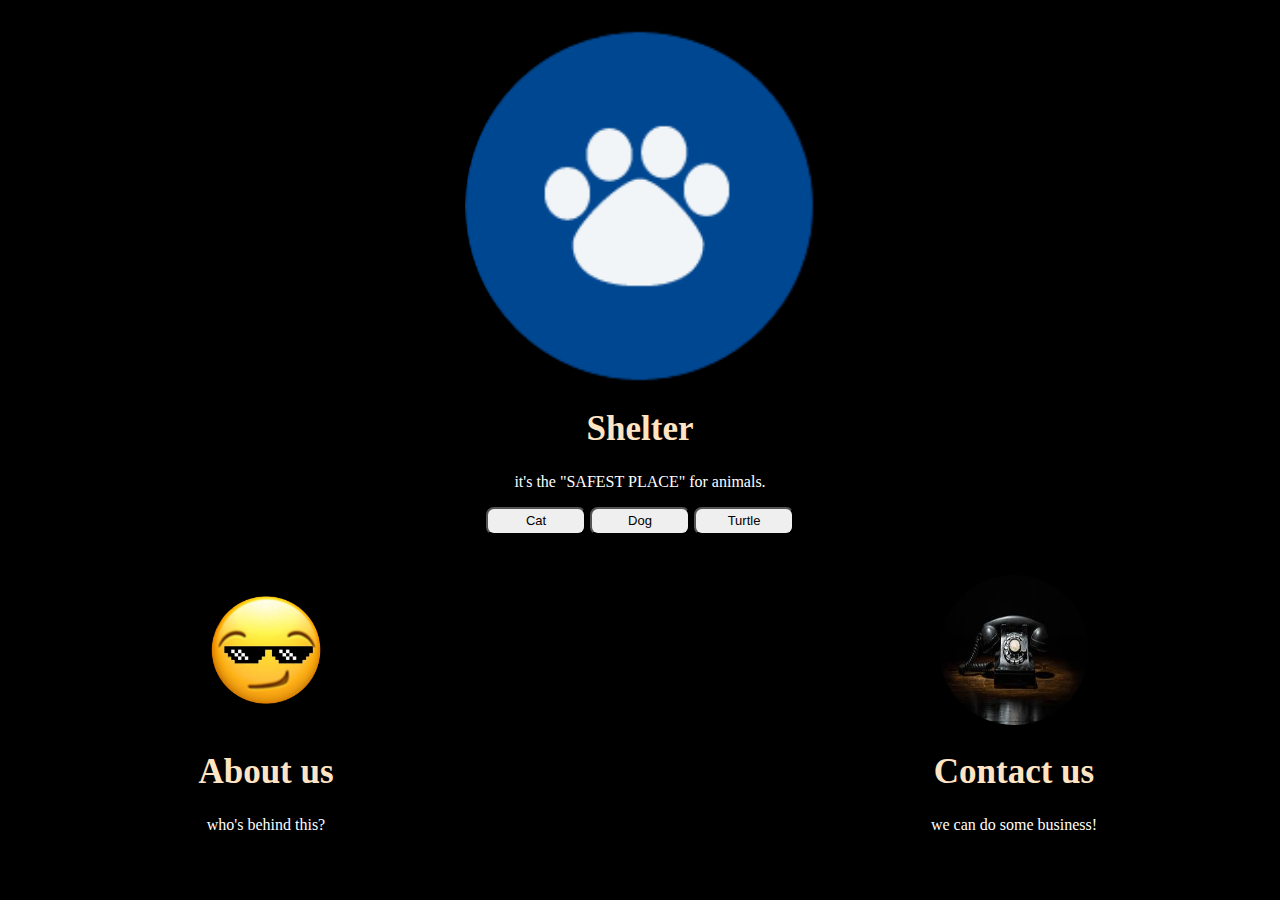
<file: lap4/index.html>
<!DOCTYPE html>
<html lang="en">
  <head>
    <meta charset="UTF-8" />
    <meta name="viewport" content="width=device-width, initial-scale=1.0" />
    <link rel="stylesheet" href="style.css" />
    <title>Style Page</title>
  </head>
  <body>
    <div class="home">
      <div class="caption">
        <div class="image-container">
          <img src="pow.PNG" width="350" />
        </div>
        <h1>Shelter</h1>
        <p>it's the "SAFEST PLACE" for animals.</p>
        <button><a href="index2.html">Cat</a></button>
        <button><a href="index3.html">Dog</a></button>
        <button><a href="index4.html">Turtle</a></button>
      </div>
      <div class="sections">
        <div class="flex-item1">
          <div class="image-container">
            <img src="emoji.png" width="150" height="150" />
          </div>
          <h1>About us</h1>
          <p>who's behind this?</p>
        </div>
        <div class="flex-item2">
          <div class="image-container">
            <img src="telephone.jpeg" width="150" height="150" />
          </div>
          <h1>Contact us</h1>
          <p>we can do some business!</p>
        </div>
      </div>
    </div>
  </body>
</html>
</file>
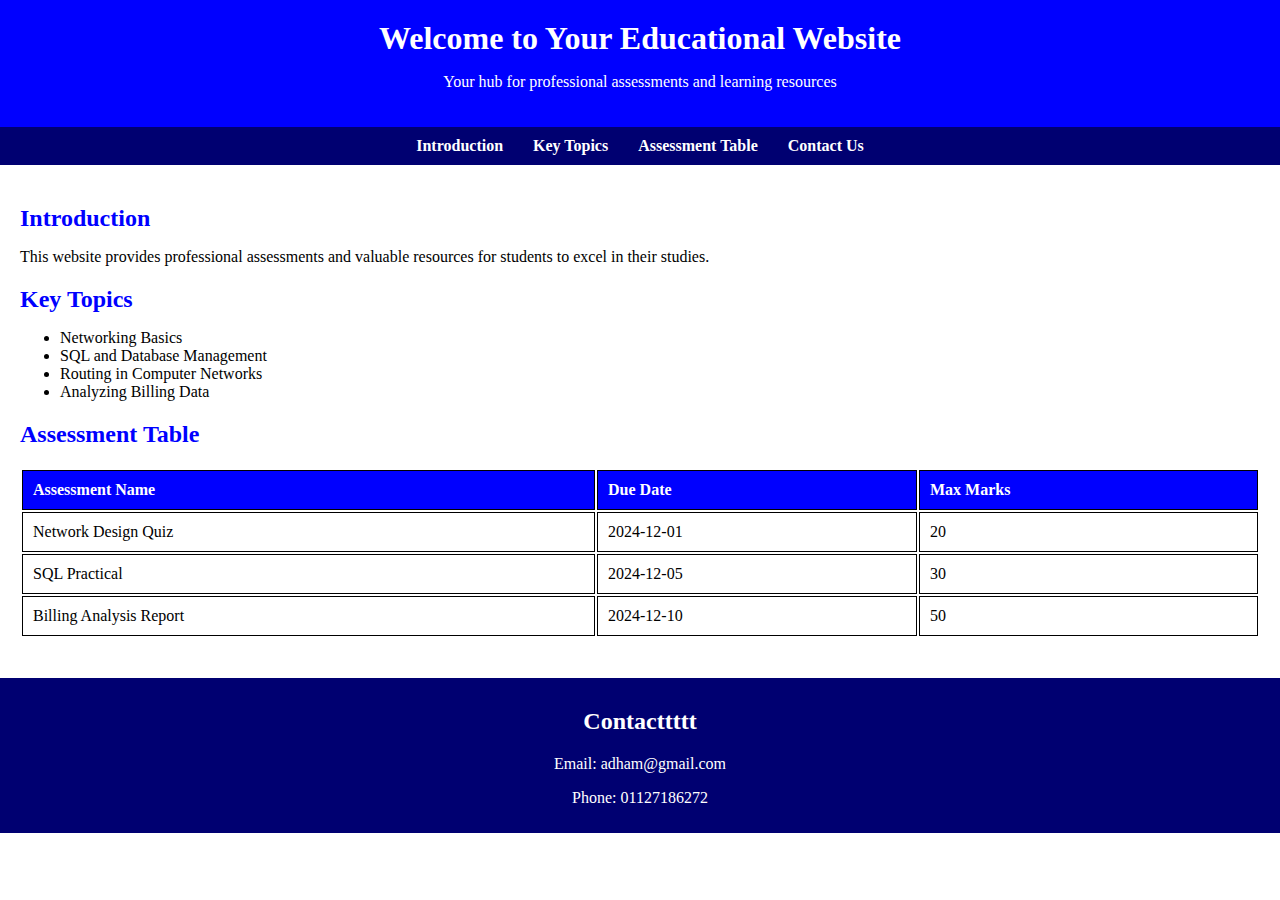
<file: lap5/index.html>
<!DOCTYPE html>
<html lang="en">
  <head>
    <meta charset="UTF-8" />
    <meta name="viewport" content="width=device-width, initial-scale=1.0" />
    <title>website</title>
    <link rel="stylesheet" href="style.css" />
    <link
      rel="stylesheet"
      href="https://cdnjs.cloudflare.com/ajax/libs/font-awesome/6.7.1/css/all.min.css"
      integrity="sha512-5Hs3dF2AEPkpNAR7UiOHba+lRSJNeM2ECkwxUIxC1Q/FLycGTbNapWXB4tP889k5T5Ju8fs4b1P5z/iB4nMfSQ=="
      crossorigin="anonymous"
      referrerpolicy="no-referrer"
    />
  </head>
  <body>
    <header class="header">
      <h1>Welcome to Your Educational Website</h1>
      <p>Your hub for professional assessments and learning resources</p>
    </header>

    <div class="navbar">
      <ul>
        <li>
          <i class="fa-solid fa-arrows-to-eye" style="color: white"></i>
          <a href="#introduction">Introduction</a>
        </li>

        <li>
          <i class="fa-solid fa-key" style="color: white"></i>
          <a href="#lists">Key Topics</a>
        </li>

        <li>
          <i class="fa-solid fa-table" style="color: white"></i>
          <a href="#tables">Assessment Table</a>
        </li>

        <li>
          <i class="fa-solid fa-address-book" style="color: white"></i>
          <a href="#contact">Contact Us</a>
        </li>
      </ul>
    </div>

    <div class="content">
      <section id="introduction">
        <h2>Introduction</h2>
        <p>
          This website provides professional assessments and valuable resources
          for students to excel in their studies.
        </p>
      </section>

      <section id="lists">
        <h2>Key Topics</h2>
        <ul>
          <li>Networking Basics</li>
          <li>SQL and Database Management</li>
          <li>Routing in Computer Networks</li>
          <li>Analyzing Billing Data</li>
        </ul>
      </section>

      <section id="tables">
        <h2>Assessment Table</h2>
        <table>
          <thead>
            <tr>
              <th>Assessment Name</th>
              <th>Due Date</th>
              <th>Max Marks</th>
            </tr>
          </thead>
          <tbody>
            <tr>
              <td>Network Design Quiz</td>
              <td>2024-12-01</td>
              <td>20</td>
            </tr>
            <tr>
              <td>SQL Practical</td>
              <td>2024-12-05</td>
              <td>30</td>
            </tr>
            <tr>
              <td>Billing Analysis Report</td>
              <td>2024-12-10</td>
              <td>50</td>
            </tr>
          </tbody>
        </table>
      </section>
    </div>

    <footer id="contact">
      <h2>Contacttttt</h2>
      <p>Email: adham@gmail.com</p>
      <p>Phone: 01127186272</p>
    </footer>
  </body>
</html>
</file>
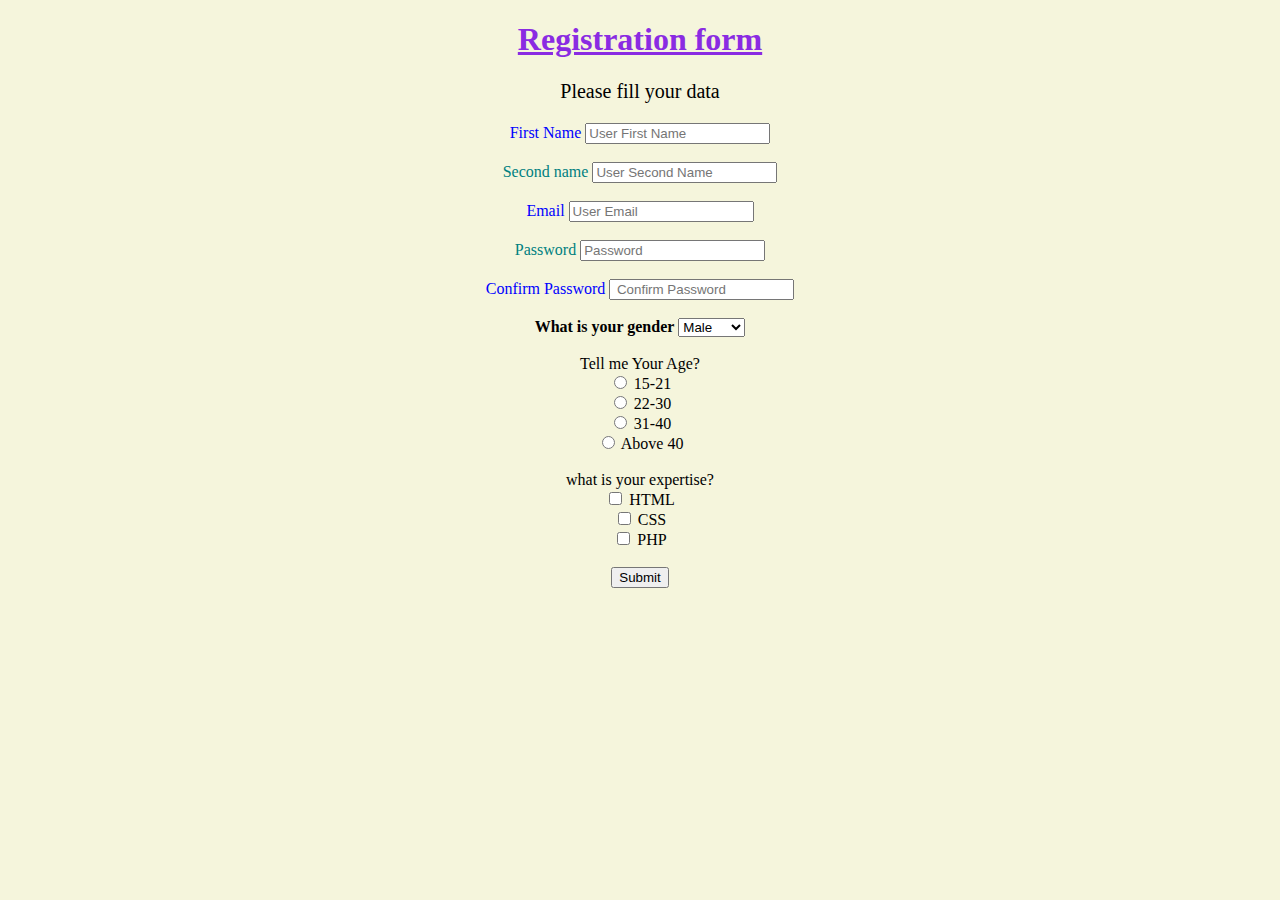
<file: lap2/task.html>
<!DOCTYPE html>
<html lang="en">
  <head>
    <meta charset="UTF-8" />
    <meta name="viewport" content="width=device-width, initial-scale=1.0" />
    <title>Task</title>
    <style>
      body {
        background-color: beige;
      }
      form {
        text-align: center;
        background-color: beige;
      }
      .cpass,
      .email,
      .fname {
        color: blue;
      }
      .pass,
      .sname {
        color: teal;
      }
      ins,
      h1 {
        text-align: center;
        color: blueviolet;
      }
      p {
        text-align: center;
        font-size: 20px;
      }
    </style>
  </head>
  <body>
    <ins><h1>Registration form</h1></ins>
    <p>Please fill your data</p>
    <form id="form">
      <label class="fname">First Name</label>
      <input
        type="text"
        id="userfname"
        name="fname"
        placeholder="User First Name "
      />
      <br />
      <br />
      <label class="sname">Second name</label>
      <input
        type="text"
        id="usersname"
        name="sname"
        placeholder="User Second Name "
      />
      <br />
      <br />
      <label class="email">Email</label>
      <input
        type="email"
        id="useremail"
        name="email"
        placeholder="User Email "
      />
      <br />
      <br />
      <label class="pass">Password</label>
      <input
        type="password"
        id="password"
        name="pass"
        placeholder="Password "
      />
      <br />
      <br />
      <label class="cpass">Confirm Password</label>
      <input
        type="password"
        id="Cpassword"
        name="Cpass"
        placeholder=" Confirm Password "
      />
      <br />
      <br />

      <b><label>What is your gender</label></b>
      <select id="gender" name="gender">
        <option>Male</option>
        <option>Female</option>
      </select>
      <br />
      <br />
      <label> Tell me Your Age?</label>
      <br />
      <input type="radio" name="age" />
      <label>15-21</label>
      <br />
      <input type="radio" name="age" />
      <label>22-30</label>
      <br />
      <input type="radio" name="age" />
      <label>31-40</label>
      <br />
      <input type="radio" name="age" />
      <label>Above 40</label>
      <br />
      <br />
      <label>what is your expertise?</label>
      <br />

      <input type="checkbox" name="e1" />
      <label>HTML</label>
      <br />
      <input type="checkbox" name="e2" />
      <label>CSS</label>
      <br />
      <input type="checkbox" name="e3" />
      <label>PHP</label>
      <br />

      <br />

      <input type="submit" value="Submit" />
    </form>
  </body>
</html>
</file>
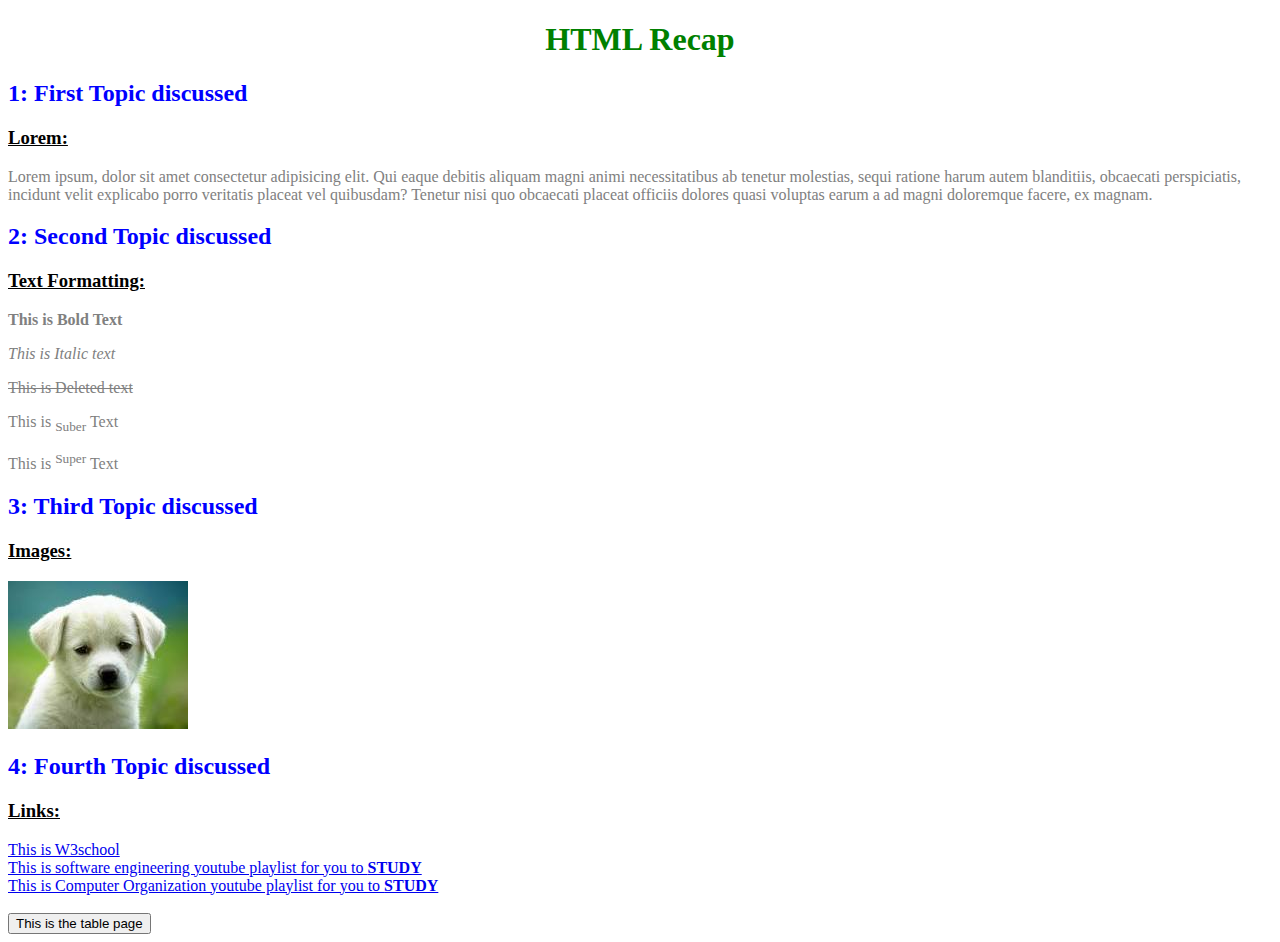
<file: lap3/lap.html>
<!DOCTYPE html>
<html lang="en">
  <head>
    <meta charset="UTF-8" />
    <meta name="viewport" content="width=device-width, initial-scale=1.0" />
    <title>Lap 1</title>
    <style>
      body {
        background-color: white;
        color: gray;
      }
      h1 {
        text-align: center;
        color: gray;
      }
      h2 {
        color: blue;
      }
      h3 {
        color: black;
      }
    </style>
  </head>
  <body>
    <h1 style="text-align: center; color: green">HTML Recap</h1>
    <h2>1: First Topic discussed</h2>
    <h3><u>Lorem: </u></h3>
    <p>
      Lorem ipsum, dolor sit amet consectetur adipisicing elit. Qui eaque
      debitis aliquam magni animi necessitatibus ab tenetur molestias, sequi
      ratione harum autem blanditiis, obcaecati perspiciatis, incidunt velit
      explicabo porro veritatis placeat vel quibusdam? Tenetur nisi quo
      obcaecati placeat officiis dolores quasi voluptas earum a ad magni
      doloremque facere, ex magnam.
    </p>
    <h2>2: Second Topic discussed</h2>
    <h3><u>Text Formatting: </u></h3>
    <p><b>This is Bold Text</b></p>
    <p><i>This is Italic text</i></p>
    <p><del>This is Deleted text</del></p>
    <p>This is <sub>Suber</sub> Text</p>
    <p>This is <sup>Super</sup> Text</p>
    <h2>3: Third Topic discussed</h2>
    <h3><u>Images: </u></h3>
    <img
      src="[data-uri]"
      alt="this is a Dog"
    />
    <h2>4: Fourth Topic discussed</h2>
    <h3><u>Links: </u></h3>
    <a href="https://www.w3schools.com/html/html_basic.asp" target="_blank"
      >This is W3school</a
    ><br />
    <a
      href="https://www.youtube.com/playlist?list=PLsnvpvHuTUbC-yJkvcf-Stp_kLwfesnn-"
      target="_blank"
      >This is software engineering youtube playlist for you to
      <b> STUDY </b></a
    ><br />
    <a
      href="https://www.youtube.com/playlist?list=PLQikMCtL7cRhs2jWzX8gEY2TTpqXhTjoD"
      target="_blank"
      >This is Computer Organization youtube playlist for you to
      <b> STUDY </b></a
    ><br /><br />
    <a href="lap2.html" target="_blank"
      ><button>This is the table page</button></a
    >
  </body>
</html>
</file>
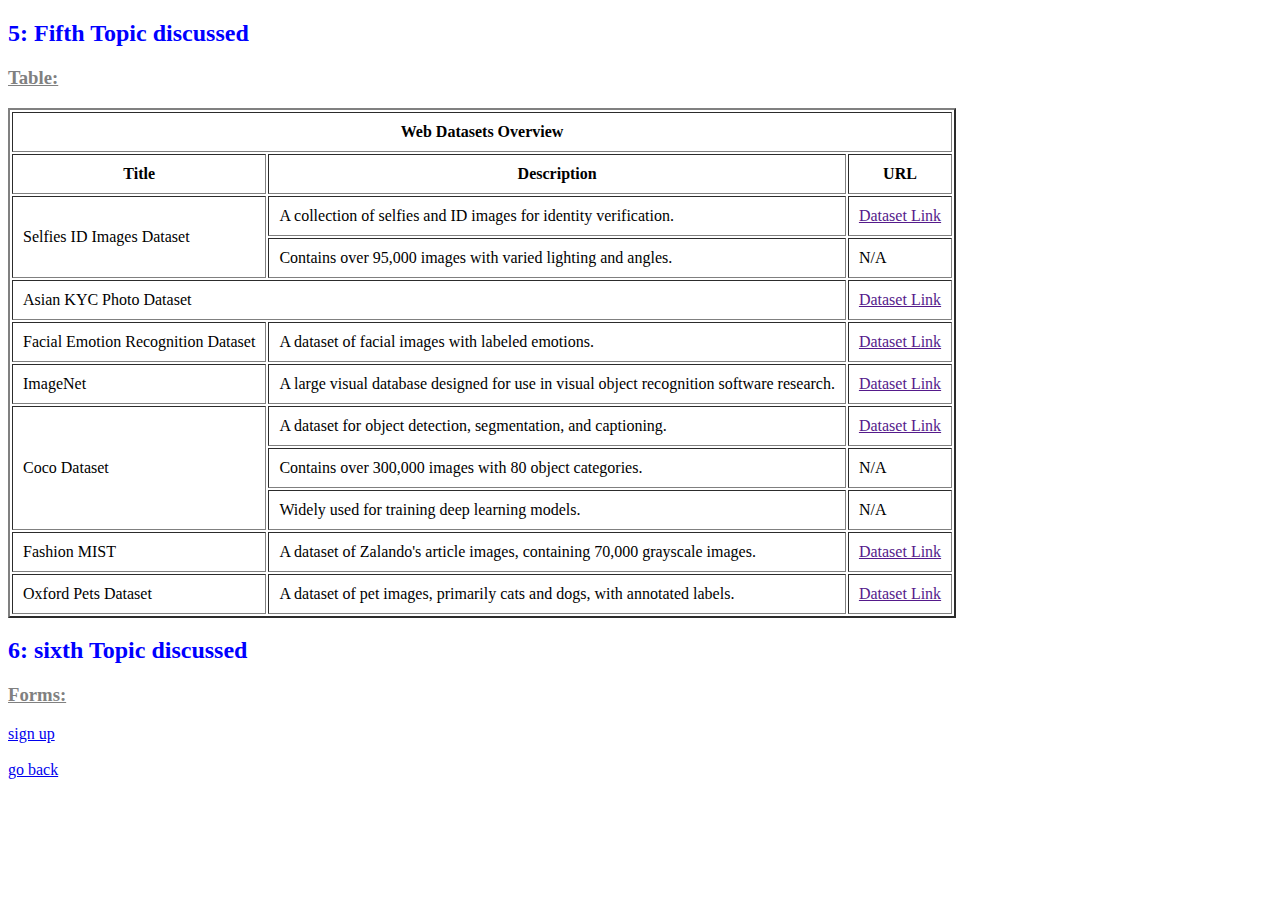
<file: lap3/lap2.html>
<!DOCTYPE html>
<html lang="en">
  <head>
    <meta charset="UTF-8" />
    <meta name="viewport" content="width=device-width, initial-scale=1.0" />
    <title>Lap 2</title>
    <style>
      body {
        background-color: white;
        color: black;
      }
      h1 {
        text-align: center;
        color: green;
      }
      h2 {
        color: blue;
      }
      h3 {
        color: gray;
      }
    </style>
  </head>
  <body>
    <h2>5: Fifth Topic discussed</h2>
    <h3><u>Table: </u></h3>
    <table border="2" cellpadding="10">
      <tbody>
        <tr>
          <th colspan="3">Web Datasets Overview</th>
        </tr>
        <tr>
          <th>Title</th>
          <th>Description</th>
          <th>URL</th>
        </tr>
        <tr>
          <td rowspan="2">Selfies ID Images Dataset</td>
          <td>
            A collection of selfies and ID images for identity verification.
          </td>
          <td>
            <a href="">Dataset Link</a>
          </td>
        </tr>
        <tr>
          <td>Contains over 95,000 images with varied lighting and angles.</td>
          <td>N/A</td>
        </tr>
        <tr>
          <td colspan="2">Asian KYC Photo Dataset</td>
          <td>
            <a href="">Dataset Link</a>
          </td>
        </tr>
        <tr>
          <td>Facial Emotion Recognition Dataset</td>
          <td>A dataset of facial images with labeled emotions.</td>
          <td>
            <a href="">Dataset Link</a>
          </td>
        </tr>
        <tr>
          <td>ImageNet</td>
          <td>
            A large visual database designed for use in visual object
            recognition software research.
          </td>
          <td><a href="">Dataset Link</a></td>
        </tr>
        <tr>
          <td rowspan="3">Coco Dataset</td>
          <td>A dataset for object detection, segmentation, and captioning.</td>
          <td><a href="">Dataset Link</a></td>
        </tr>
        <tr>
          <td>Contains over 300,000 images with 80 object categories.</td>
          <td>N/A</td>
        </tr>
        <tr>
          <td>Widely used for training deep learning models.</td>
          <td>N/A</td>
        </tr>
        <tr>
          <td>Fashion MIST</td>
          <td>
            A dataset of Zalando's article images, containing 70,000 grayscale
            images.
          </td>
          <td>
            <a href="">Dataset Link</a>
          </td>
        </tr>
        <tr>
          <td>Oxford Pets Dataset</td>
          <td>
            A dataset of pet images, primarily cats and dogs, with annotated
            labels.
          </td>
          <td>
            <a href="">Dataset Link</a>
          </td>
        </tr>
      </tbody>
    </table>

    <h2>6: sixth Topic discussed</h2>
    <h3><u>Forms: </u></h3>
    <a href="lap3.html" target="_blank">sign up</a>
    <br /><br />
    <a href="lap.html" target="_blank">go back</a>
  </body>
</html>
</file>
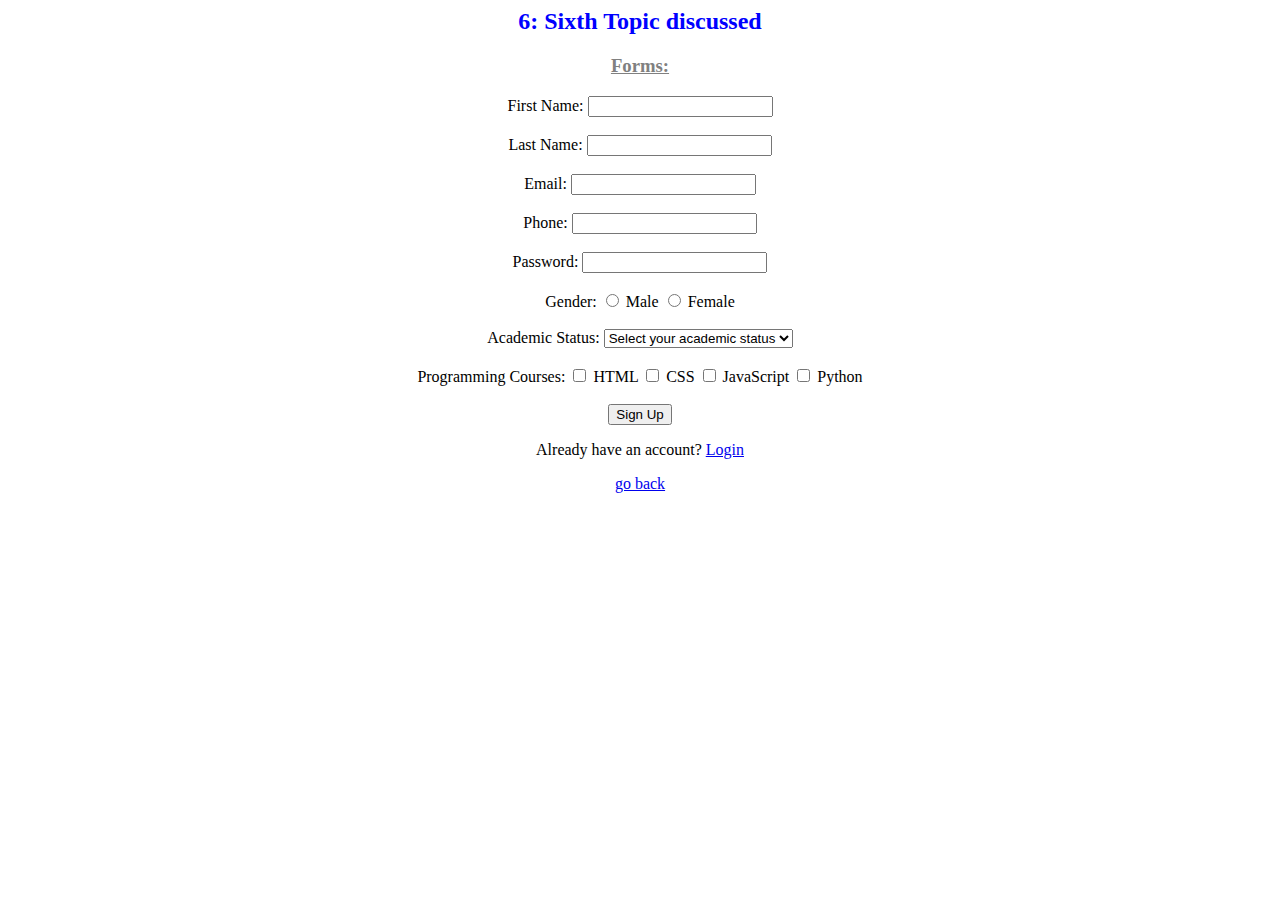
<file: lap3/lap3.html>
<html lang="en">
  <head>
    <meta charset="UTF-8" />
    <meta name="viewport" content="width=device-width, initial-scale=1.0" />
    <title>Lap 3</title>
    <style>
      body {
        background-color: white;
        color: black;
        text-align: center;
      }
      h1 {
        text-align: center;
        color: green;
      }
      h2 {
        color: blue;
      }
      h3 {
        color: grey;
      }
    </style>
  </head>
  <body>
    <h2>6: Sixth Topic discussed</h2>
    <h3><u>Forms: </u></h3>

    <form id="signupForm">
      <label for="firstname">First Name:</label>
      <input type="text" id="firstname" name="firstname" required="" />
      <br /><br />

      <label for="lastname">Last Name:</label>
      <input
        type="text"
        id="lastname"
        name="lastname"
        required=""
      /><br /><br />

      <label for="email">Email:</label>
      <input type="email" id="email" name="email" required="" /><br /><br />

      <label for="phone">Phone:</label>
      <input type="text" id="phone" name="phone" required="" /><br /><br />

      <label for="password">Password:</label>
      <input
        type="password"
        id="password"
        name="password"
        required=""
      /><br /><br />

      <label>Gender:</label>
      <label
        ><input type="radio" name="gender" value="male" required="" />
        Male</label
      >
      <label><input type="radio" name="gender" value="female" /> Female</label
      ><br /><br />

      <label for="academicStatus">Academic Status:</label>
      <select id="academicStatus" name="academicStatus" required="">
        <option value="">Select your academic status</option>
        <option value="undergraduate">Undergraduate</option>
        <option value="graduate">Graduate</option>
        <option value="phd">PhD</option>
      </select>
      <br /><br />

      <label>Programming Courses:</label>
      <label><input type="checkbox" name="course" value="html" /> HTML</label>
      <label><input type="checkbox" name="course" value="css" /> CSS</label>
      <label
        ><input type="checkbox" name="course" value="javascript" />
        JavaScript</label
      >
      <label
        ><input type="checkbox" name="course" value="python" /> Python</label
      ><br /><br />

      <button type="submit">Sign Up</button>
    </form>

    <p>Already have an account? <a href="lap4.html" target="">Login</a></p>

    <a href="lap2.html" target="_blank">go back</a>
  </body>
</html>
</file>
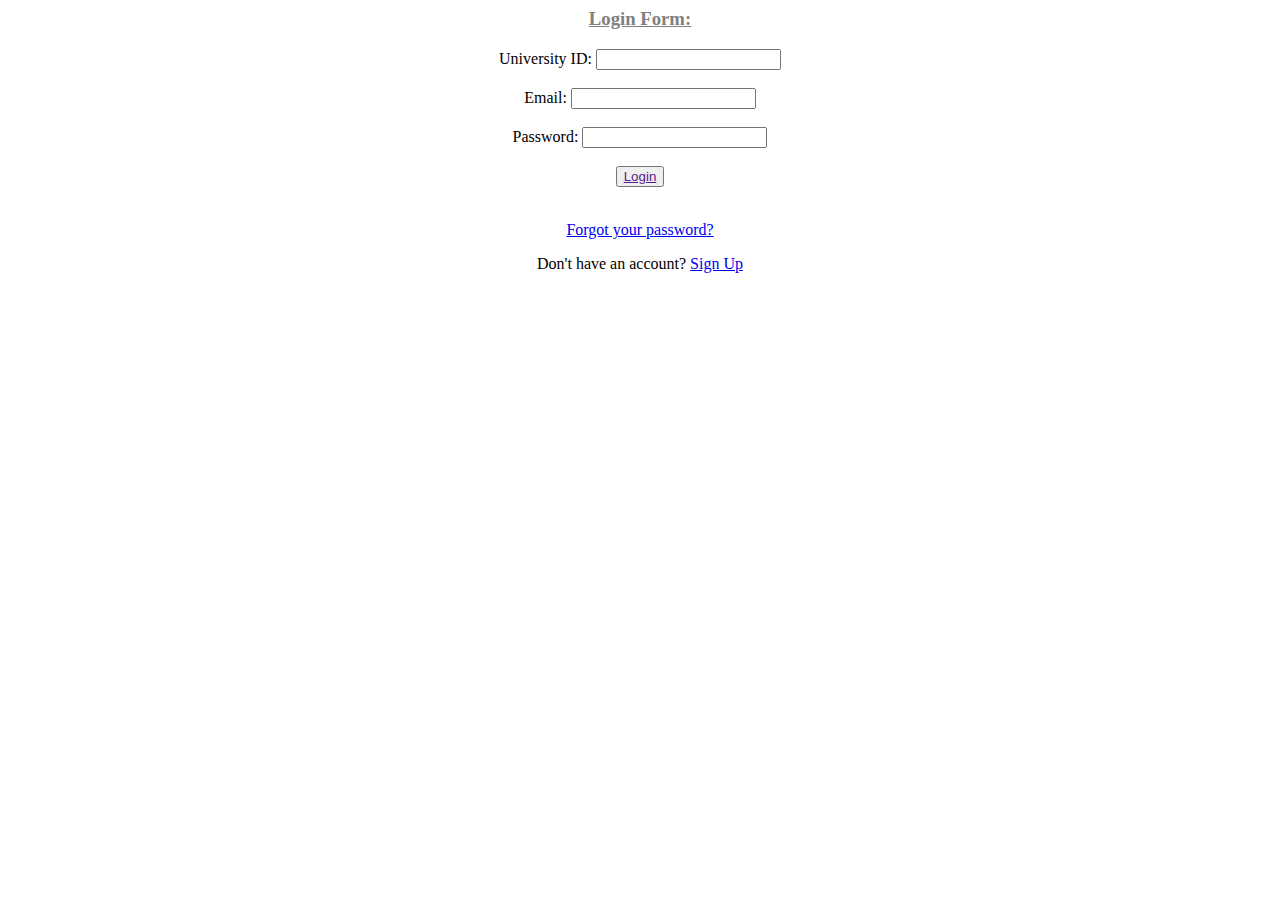
<file: lap3/lap4.html>
<html lang="en">
  <head>
    <meta charset="UTF-8" />
    <meta name="viewport" content="width=device-width, initial-scale=1.0" />
    <title>Lap 4</title>
    <style>
      body {
        background-color: white;
        color: black;
      }
      h1 {
        text-align: center;
        color: green;
      }
      h2 {
        color: blue;
      }
      h3 {
        color: gray;
      }
    </style>
  </head>
  <body style="text-align: center">
    <h3><u>Login Form: </u></h3>

    <form id="loginForm">
      <label for="uniId">University ID:</label>
      <input type="text" id="uniId" name="uniId" required="" /><br /><br />

      <label for="email">Email:</label>
      <input type="email" id="email" name="email" required="" /><br /><br />

      <label for="password">Password:</label>
      <input
        type="password"
        id="password"
        name="password"
        required=""
      /><br /><br />

      <button type="submit"><a href="">Login</a></button><br /><br />
    </form>

    <p><a href="lap3.html">Forgot your password?</a></p>
    <p>Don't have an account? <a href="lap3.html">Sign Up</a></p>
  </body>
</html>
</file>
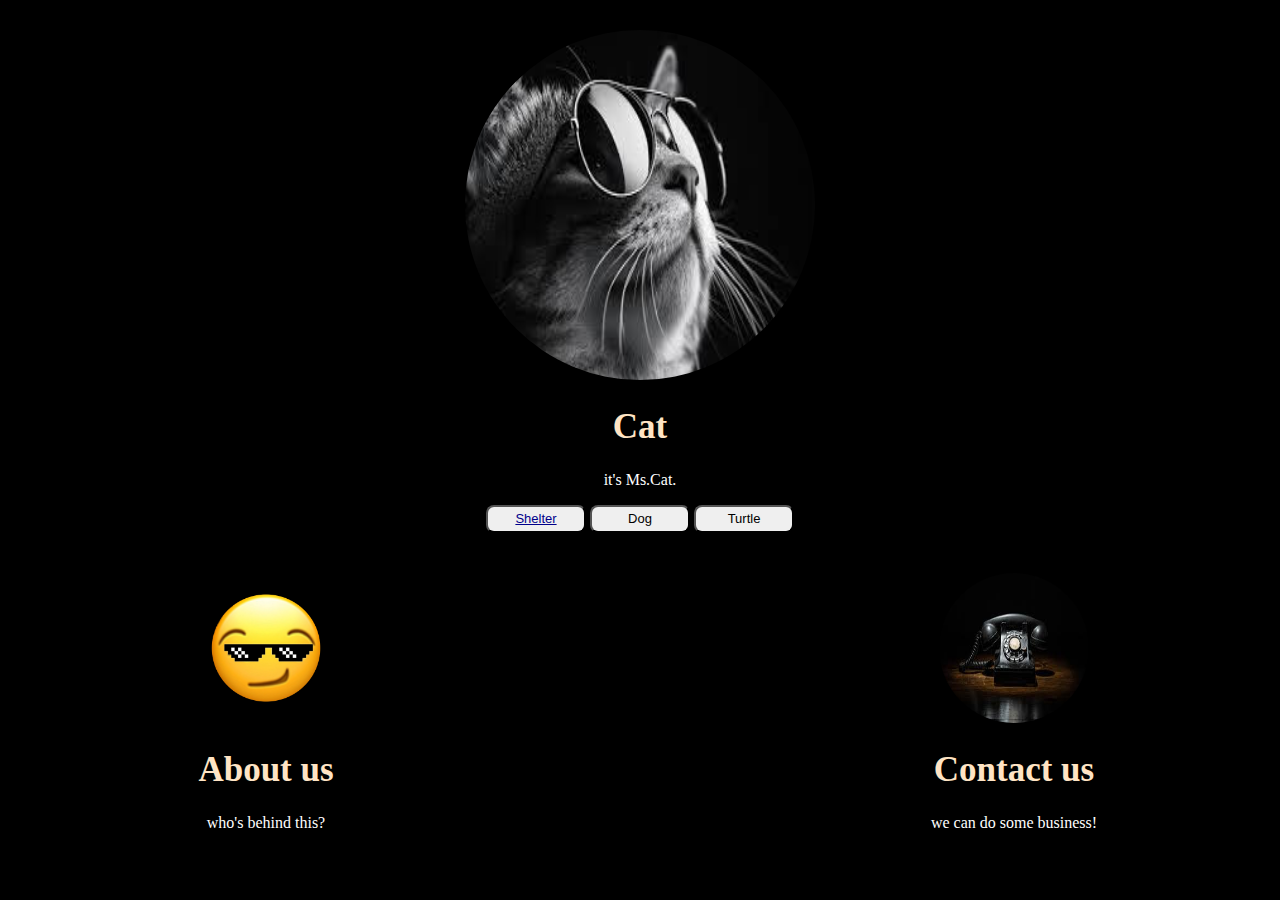
<file: lap4/index2.html>
<!DOCTYPE html>
<html lang="en">
  <head>
    <meta charset="UTF-8" />
    <meta name="viewport" content="width=device-width, initial-scale=1.0" />
    <link rel="stylesheet" href="style.css" />
    <title>Style Page</title>
  </head>
  <body>
    <div class="home">
      <div class="caption">
        <div class="image-container">
          <img src="cat.jpeg" width="350" height="350" />
        </div>
        <h1>Cat</h1>
        <p>it's Ms.Cat.</p>
        <button class="Shelter">
          <a class="Shelter" href="index.html">Shelter</a>
        </button>
        <button><a href="index3.html">Dog</a></button>
        <button><a href="index4.html">Turtle</a></button>
      </div>
      <div class="sections">
        <div class="flex-item1">
          <div class="image-container">
            <img src="emoji.png" width="150" height="150" />
          </div>
          <h1>About us</h1>
          <p>who's behind this?</p>
        </div>
        <div class="flex-item2">
          <div class="image-container">
            <img src="telephone.jpeg" width="150" height="150" />
          </div>
          <h1>Contact us</h1>
          <p>we can do some business!</p>
        </div>
      </div>
    </div>
  </body>
</html>
</file>
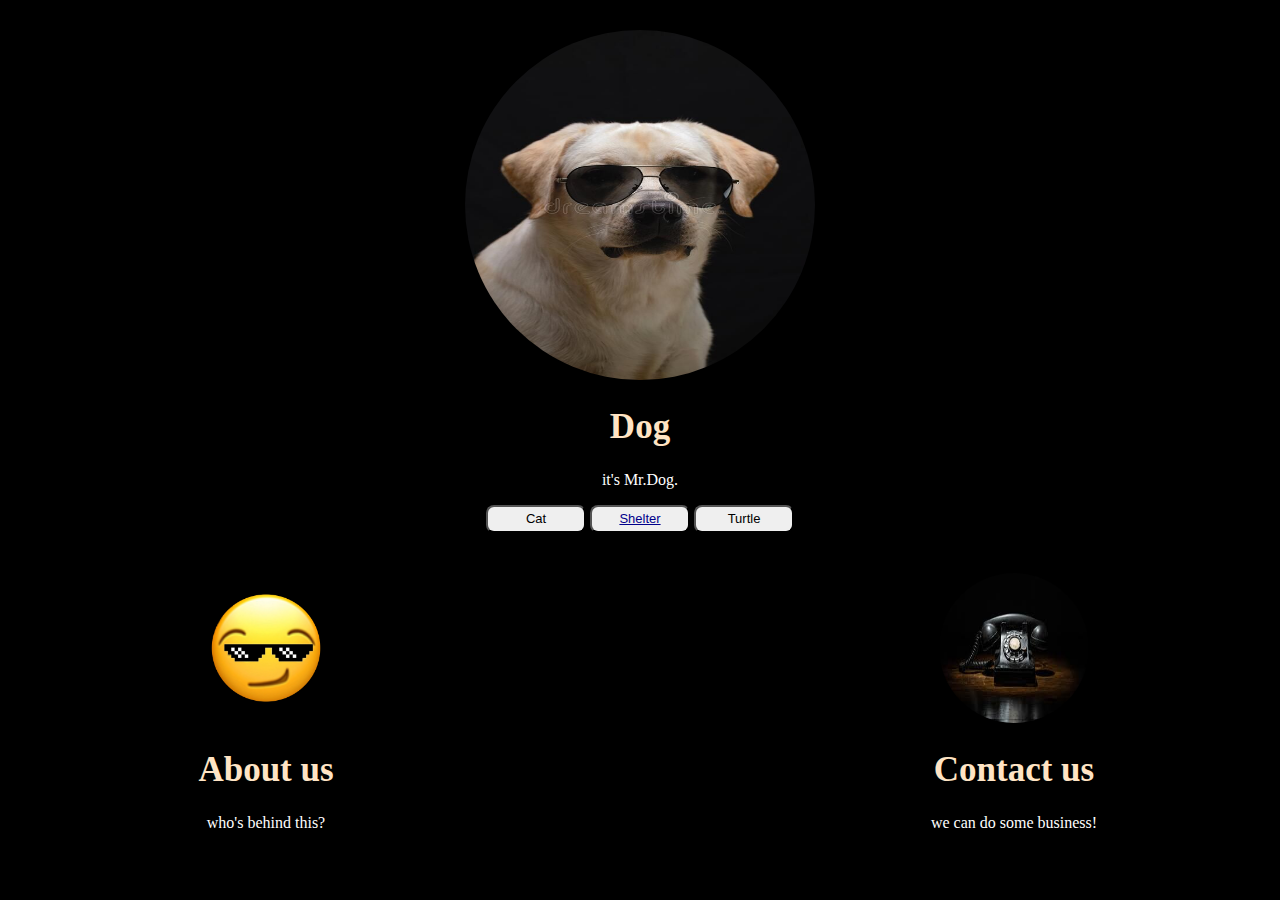
<file: lap4/index3.html>
<!DOCTYPE html>
<html lang="en">
  <head>
    <meta charset="UTF-8" />
    <meta name="viewport" content="width=device-width, initial-scale=1.0" />
    <link rel="stylesheet" href="style.css" />
    <title>Style Page</title>
  </head>
  <body>
    <div class="home">
      <div class="caption">
        <div class="image-container">
          <img src="dog.jpg" width="350" height="350" />
        </div>
        <h1>Dog</h1>
        <p>it's Mr.Dog.</p>
        <button><a href="index2.html">Cat</a></button>
        <button class="Shelter">
          <a class="Shelter" href="index.html">Shelter</a>
        </button>
        <button><a href="index4.html">Turtle</a></button>
      </div>
      <div class="sections">
        <div class="flex-item1">
          <div class="image-container">
            <img src="emoji.png" width="150" height="150" />
          </div>
          <h1>About us</h1>
          <p>who's behind this?</p>
        </div>
        <div class="flex-item2">
          <div class="image-container">
            <img src="telephone.jpeg" width="150" height="150" />
          </div>
          <h1>Contact us</h1>
          <p>we can do some business!</p>
        </div>
      </div>
    </div>
  </body>
</html>
</file>
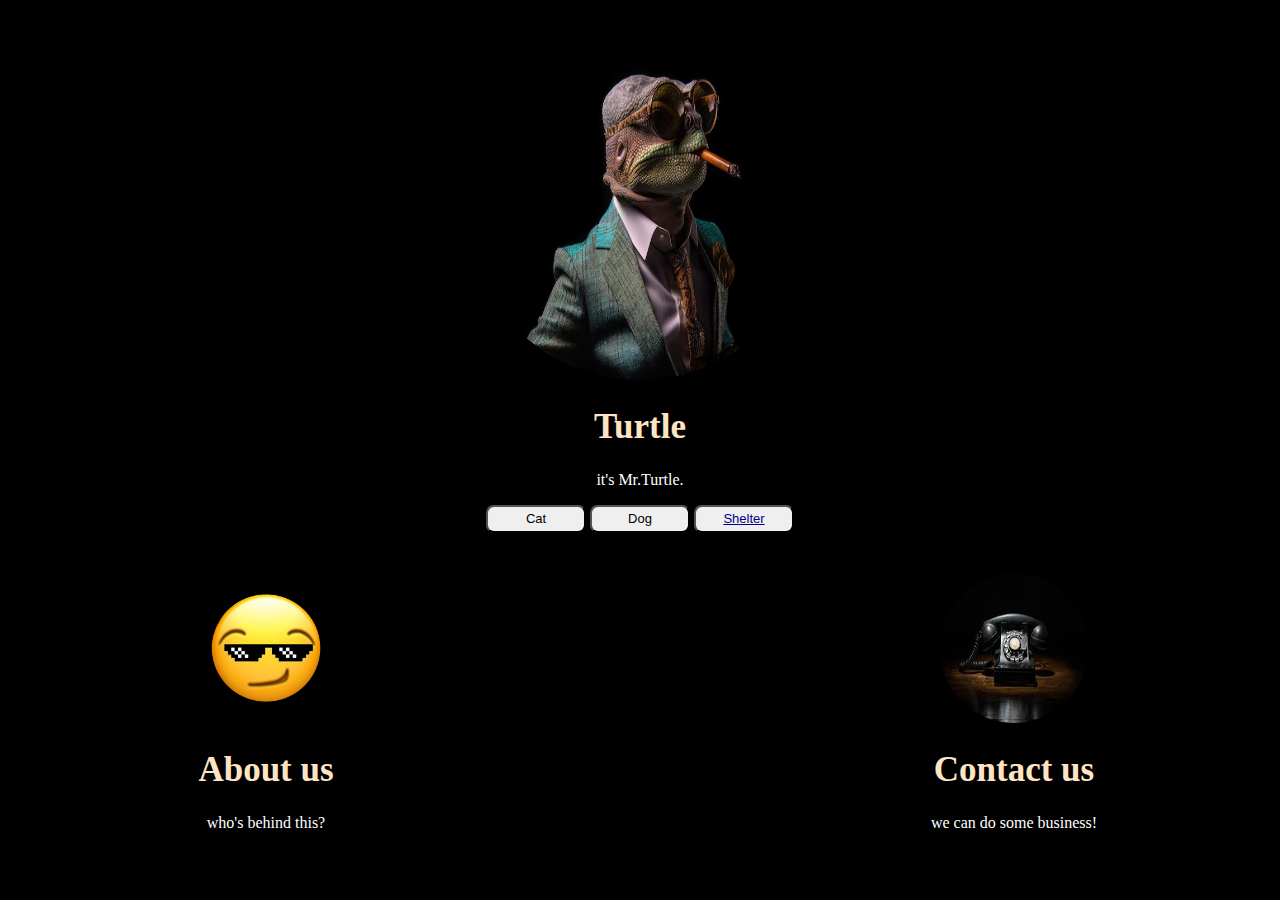
<file: lap4/index4.html>
<!DOCTYPE html>
<html lang="en">
  <head>
    <meta charset="UTF-8" />
    <meta name="viewport" content="width=device-width, initial-scale=1.0" />
    <link rel="stylesheet" href="style.css" />
    <title>Style Page</title>
  </head>
  <body>
    <div class="home">
      <div class="caption">
        <div class="image-container">
          <img src="turtle.jpg" width="350" height="350" />
        </div>
        <h1>Turtle</h1>
        <p>it's Mr.Turtle.</p>
        <button><a href="index2.html">Cat</a></button>
        <button><a href="index3.html">Dog</a></button>
        <button class="Shelter">
          <a class="Shelter" href="index.html">Shelter</a>
        </button>
      </div>
      <div class="sections">
        <div class="flex-item1">
          <div class="image-container">
            <img src="emoji.png" width="150" height="150" />
          </div>
          <h1>About us</h1>
          <p>who's behind this?</p>
        </div>
        <div class="flex-item2">
          <div class="image-container">
            <img src="telephone.jpeg" width="150" height="150" />
          </div>
          <h1>Contact us</h1>
          <p>we can do some business!</p>
        </div>
      </div>
    </div>
  </body>
</html>
</file>
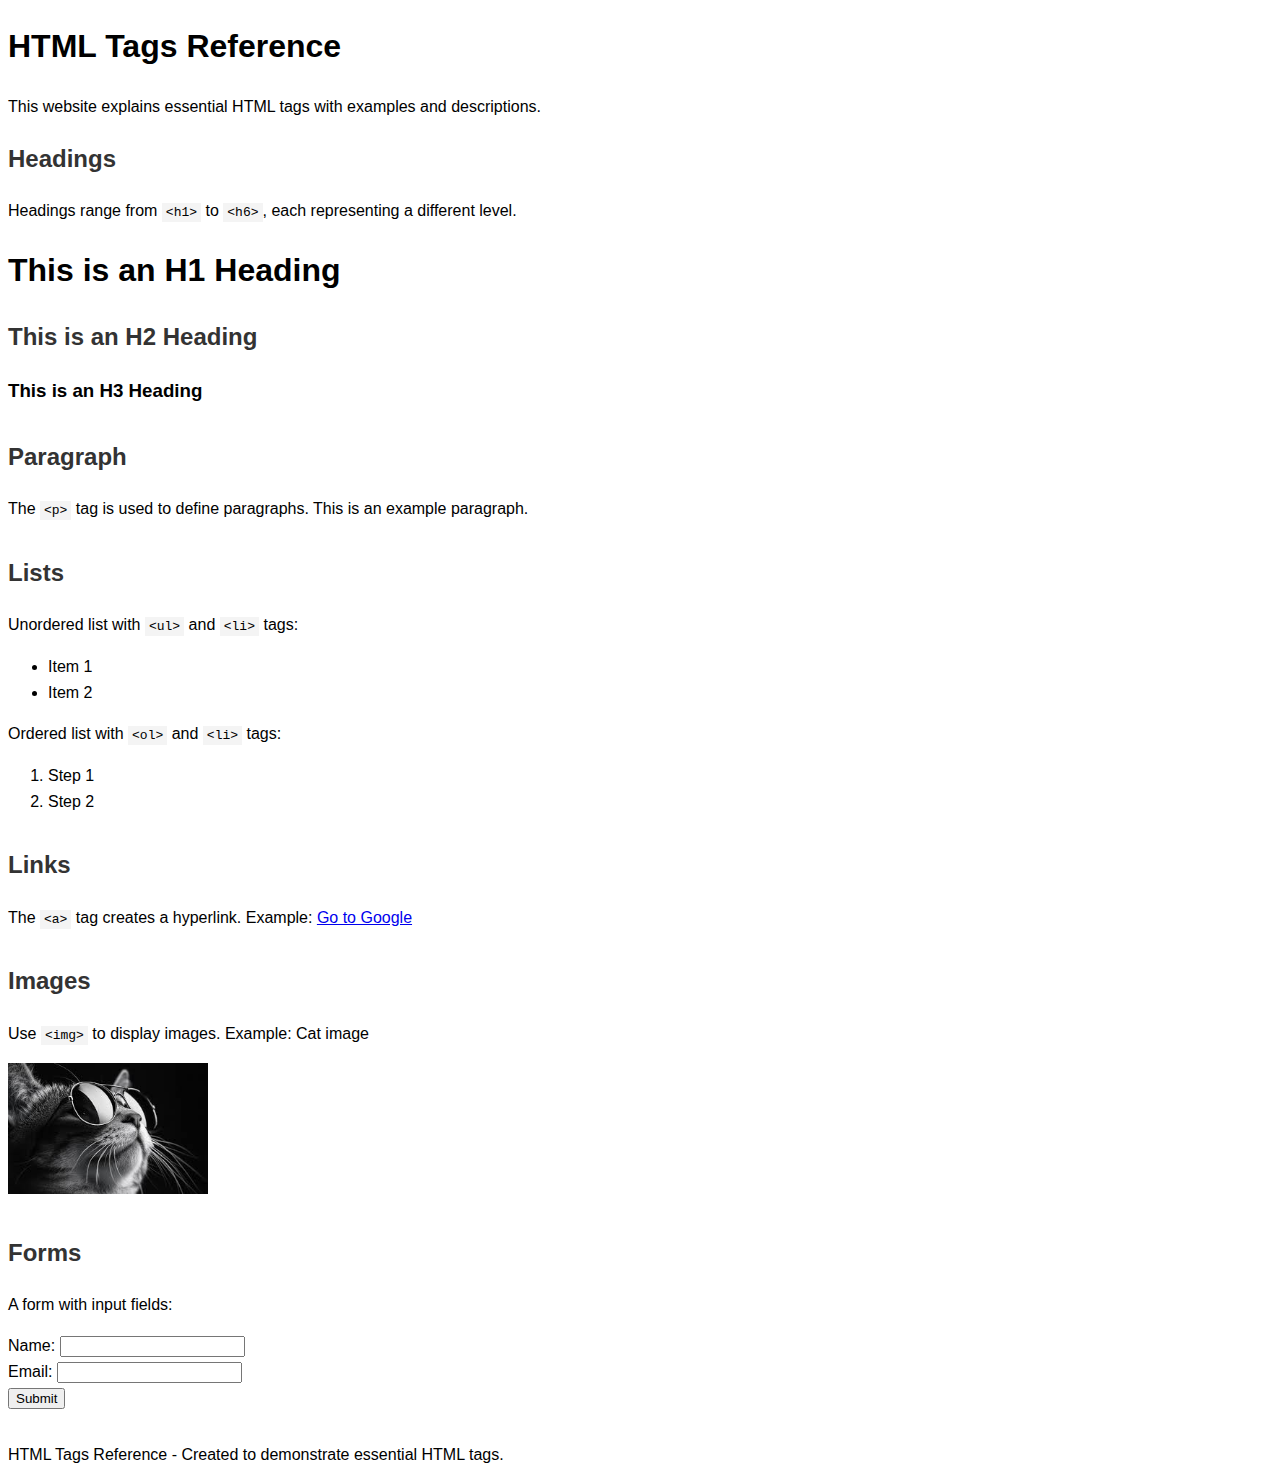
<file: Studying/1.html>
<!DOCTYPE html>
<html lang="en">
  <head>
    <meta charset="UTF-8" />
    <meta name="viewport" content="width=device-width, initial-scale=1.0" />
    <title>HTML Tags Explained</title>
    <style>
      body {
        font-family: Arial, sans-serif;
        line-height: 1.6;
      }
      .tag-section {
        margin-bottom: 2em;
      }
      h2 {
        color: #333;
      }
      code {
        background: #f4f4f4;
        padding: 2px 4px;
      }
    </style>
  </head>
  <body>
    <header>
      <h1>HTML Tags Reference</h1>
      <p>
        This website explains essential HTML tags with examples and
        descriptions.
      </p>
    </header>

    <main>
      <!-- Section for Headings -->
      <section class="tag-section" id="headings">
        <h2>Headings</h2>
        <!-- h1-h6 tags are used to define headings, with h1 being the highest level -->
        <p>
          Headings range from <code>&lt;h1&gt;</code> to
          <code>&lt;h6&gt;</code>, each representing a different level.
        </p>
        <h1>This is an H1 Heading</h1>
        <h2>This is an H2 Heading</h2>
        <h3>This is an H3 Heading</h3>
        <!-- more heading examples here -->
      </section>

      <!-- Section for Paragraphs -->
      <section class="tag-section" id="paragraphs">
        <h2>Paragraph</h2>
        <!-- Paragraphs are defined with the <p> tag -->
        <p>
          The <code>&lt;p&gt;</code> tag is used to define paragraphs. This is
          an example paragraph.
        </p>
      </section>

      <!-- Section for Lists -->
      <section class="tag-section" id="lists">
        <h2>Lists</h2>
        <!-- Unordered List Example -->
        <p>
          Unordered list with <code>&lt;ul&gt;</code> and
          <code>&lt;li&gt;</code> tags:
        </p>
        <ul>
          <li>Item 1</li>
          <li>Item 2</li>
        </ul>
        <!-- Ordered List Example -->
        <p>
          Ordered list with <code>&lt;ol&gt;</code> and
          <code>&lt;li&gt;</code> tags:
        </p>
        <ol>
          <li>Step 1</li>
          <li>Step 2</li>
        </ol>
      </section>

      <!-- Section for Links -->
      <section class="tag-section" id="links">
        <h2>Links</h2>
        <!-- Anchor tags <a> are used for hyperlinks -->
        <p>
          The <code>&lt;a&gt;</code> tag creates a hyperlink. Example:
          <a href="https://www.Google.com">Go to Google</a>
        </p>
      </section>

      <!-- Section for Images -->
      <section class="tag-section" id="images">
        <h2>Images</h2>
        <!-- Images are defined with the <img> tag -->
        <p>
          Use <code>&lt;img&gt;</code> to display images. Example: Cat image
        </p>
        <img src="download.jpeg" alt="Cat image" width="200" />
      </section>

      <!-- Section for Forms -->
      <section class="tag-section" id="forms">
        <h2>Forms</h2>
        <!-- Forms are used to collect user input -->
        <p>A form with input fields:</p>
        <form>
          <label for="name">Name:</label>
          <input type="text" id="name" name="name" />
          <br />
          <label for="email">Email:</label>
          <input type="email" id="email" name="email" />
          <br />
          <input type="submit" value="Submit" />
        </form>
      </section>
    </main>

    <footer>
      <p>HTML Tags Reference - Created to demonstrate essential HTML tags.</p>
    </footer>
  </body>
</html>
</file>
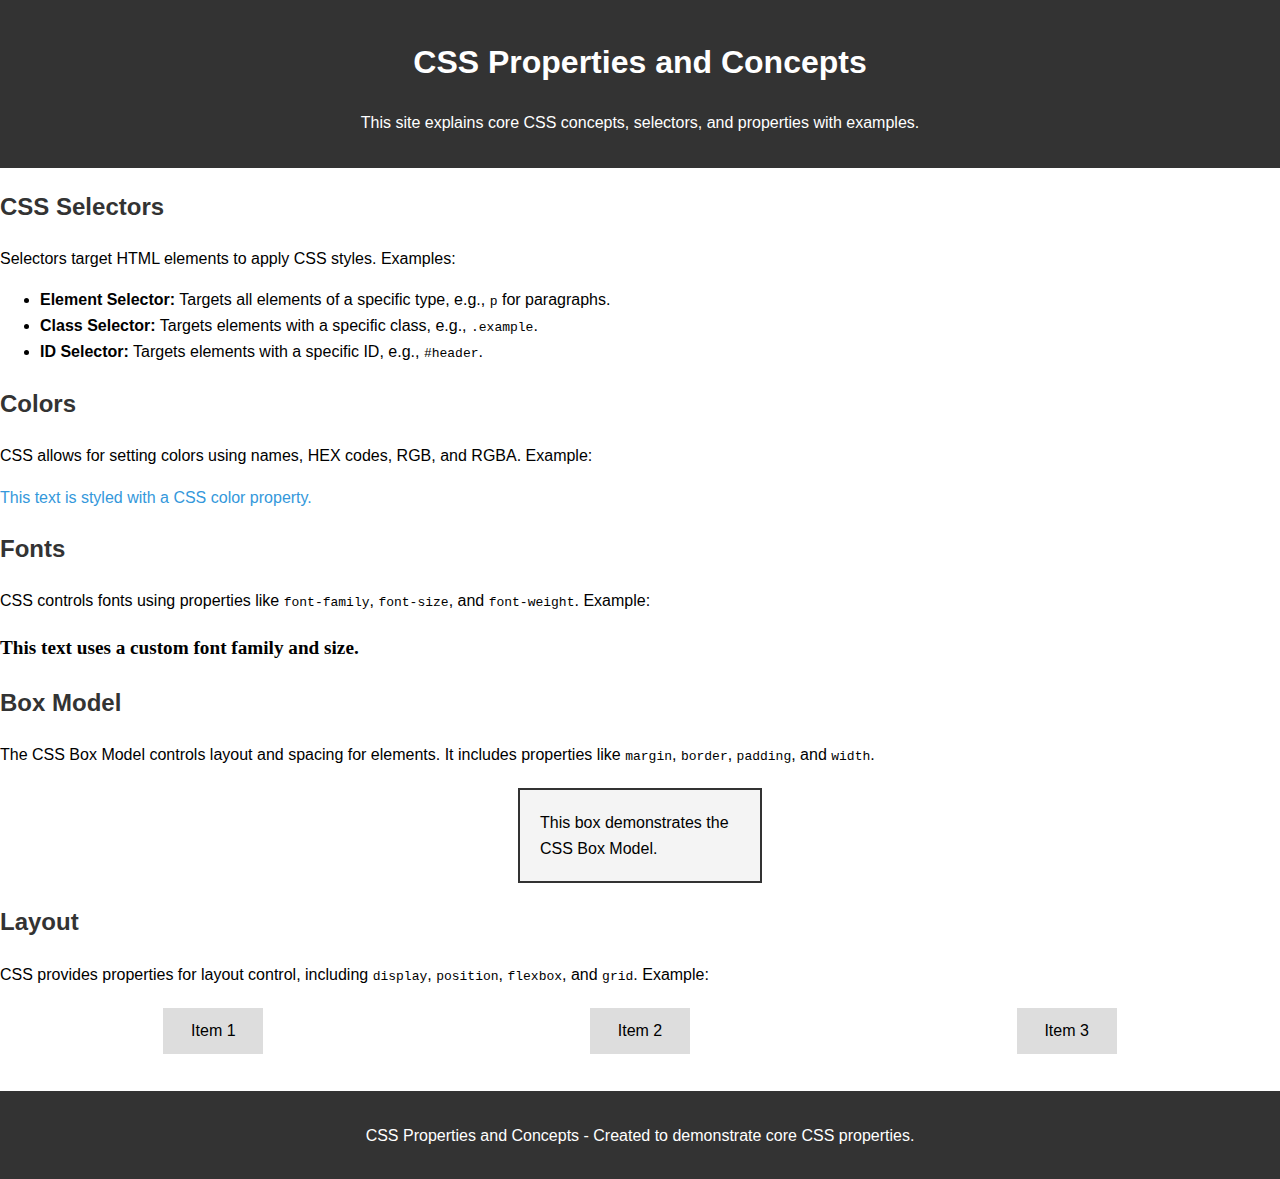
<file: Studying/2.html>
<!DOCTYPE html>
<html lang="en">
  <head>
    <meta charset="UTF-8" />
    <meta name="viewport" content="width=device-width, initial-scale=1.0" />
    <title>CSS Properties and Concepts</title>
    <link rel="stylesheet" href="2-styles.css" />
  </head>
  <body>
    <header>
      <h1>CSS Properties and Concepts</h1>
      <p>
        This site explains core CSS concepts, selectors, and properties with
        examples.
      </p>
    </header>

    <main>
      <!-- Selectors Section -->
      <section class="property-section" id="selectors">
        <h2>CSS Selectors</h2>
        <p>Selectors target HTML elements to apply CSS styles. Examples:</p>
        <ul>
          <li>
            <strong>Element Selector:</strong> Targets all elements of a
            specific type, e.g., <code>p</code> for paragraphs.
          </li>
          <li>
            <strong>Class Selector:</strong> Targets elements with a specific
            class, e.g., <code>.example</code>.
          </li>
          <li>
            <strong>ID Selector:</strong> Targets elements with a specific ID,
            e.g., <code>#header</code>.
          </li>
        </ul>
      </section>

      <!-- Colors Section -->
      <section class="property-section" id="colors">
        <h2>Colors</h2>
        <p>
          CSS allows for setting colors using names, HEX codes, RGB, and RGBA.
          Example:
        </p>
        <p class="example-color">
          This text is styled with a CSS color property.
        </p>
      </section>

      <!-- Fonts Section -->
      <section class="property-section" id="fonts">
        <h2>Fonts</h2>
        <p>
          CSS controls fonts using properties like <code>font-family</code>,
          <code>font-size</code>, and <code>font-weight</code>. Example:
        </p>
        <p class="example-font">
          This text uses a custom font family and size.
        </p>
      </section>

      <!-- Box Model Section -->
      <section class="property-section" id="box-model">
        <h2>Box Model</h2>
        <p>
          The CSS Box Model controls layout and spacing for elements. It
          includes properties like <code>margin</code>, <code>border</code>,
          <code>padding</code>, and <code>width</code>.
        </p>
        <div class="example-box">This box demonstrates the CSS Box Model.</div>
      </section>

      <!-- Layout Section -->
      <section class="property-section" id="layout">
        <h2>Layout</h2>
        <p>
          CSS provides properties for layout control, including
          <code>display</code>, <code>position</code>, <code>flexbox</code>, and
          <code>grid</code>. Example:
        </p>
        <div class="example-flexbox">
          <div class="flex-item">Item 1</div>
          <div class="flex-item">Item 2</div>
          <div class="flex-item">Item 3</div>
        </div>
      </section>
    </main>

    <footer>
      <p>
        CSS Properties and Concepts - Created to demonstrate core CSS
        properties.
      </p>
    </footer>
  </body>
</html>
</file>
<file: lap4/style.css>
body {
  margin: 0;
  background-color: black;
}

.home {
  background-color: black;
  height: 100vh;
  width: 100vw;
  text-align: center;
}

h1 {
  font-weight: bolder;
  color: bisque;
  font-size: 35px;
}

.image-container img {
  margin-top: 30px;
  border-radius: 100%;
  display: inline-block;
  overflow: hidden;
}

.image-container img:hover {
  box-shadow: 0px 0px 30px bisque;
}

p {
  font-family: Abril;
  color: white;
}

a {
  font-size: small;
  color: black;
  text-decoration: none;
  cursor: auto;
}

.Shelter a {
  font-size: small;
  color: darkblue;
  text-decoration: underline;
  cursor: auto;
}

.caption button {
  border-radius: 8px;
  height: 28px;
  width: 100px;
}

.caption button:hover {
  height: 32px;
  background-color: bisque;
  color: black;
  width: 120px;
}

.flex-item1 {
  overflow: auto;
  float: left;
  width: 40%;
  padding: 10px;
  margin: left 50px;
  text-align: center;
  align-items: center;
}

.flex-item2 {
  overflow: auto;
  float: right;
  width: 40%;
  padding: 10px;
  margin: right 50px;
  text-align: center;
  align-items: center;
}
</file>
<file: lap5/style.css>
body {
  margin: 0;
  padding: 0;
  background-color: white;
  color: black;
}

.header {
  background: blue;
  color: white;
  text-align: center;
  padding: 20px;
}

.header h1 {
  margin: 0;
}

.navbar {
  background: rgb(0, 0, 113);
  padding: 10px 20px;
}

.navbar ul {
  list-style: none;
  margin: 0;
  padding: 0;
  display: flex;
  justify-content: center;
}

.navbar li {
  margin: 0 15px;
}

.navbar a {
  color: white;
  text-decoration: none;
  font-weight: bold;
}

.navbar a:hover {
  text-decoration: underline;
}

.content {
  padding: 20px;
}

.content h2 {
  color: blue;
  margin-bottom: 10px;
}

table {
  width: 100%;
  margin-top: 20px;
}

table th,
table td {
  border: 1px solid black;
  padding: 10px;
  text-align: left;
}

table th {
  background-color: blue;
  color: white;
}

footer {
  background: rgb(0, 0, 113);
  color: white;
  text-align: center;
  padding: 10px;
  margin-top: 20px;
}
</file>
<file: Studying/2-styles.css>
/* General Styles */
body {
  font-family: Arial, sans-serif;
  line-height: 1.6;
  margin: 0;
  padding: 0;
}

/* Header Styles */
header {
  background-color: #333;
  color: #fff;
  padding: 1em;
  text-align: center;
}

/* Section Titles */
.property-section h2 {
  color: #333;
}

/* Selectors Examples */
p.example-color {
  color: #3498db; /* Setting text color using HEX */
}

/* Font Examples */
.example-font {
  font-family: "Georgia", serif;
  font-size: 1.2em;
  font-weight: bold; /* Sets text to be bold */
}

/* Box Model Example */
.example-box {
  width: 200px;
  padding: 20px;
  border: 2px solid #333;
  margin: 20px auto;
  background-color: #f4f4f4;
  /* Explanation:
       - padding: space inside the box,
       - border: outline of the box,
       - margin: space outside the box
    */
}

/* Flexbox Layout Example */
.example-flexbox {
  display: flex; /* Sets container to flex layout */
  justify-content: space-around; /* Spreads items evenly */
}

.flex-item {
  background-color: #ddd;
  padding: 10px;
  margin: 5px;
  width: 80px;
  text-align: center;
  /* Each flex item with padding, margin, and width */
}

/* Footer Styles */
footer {
  background-color: #333;
  color: #fff;
  text-align: center;
  padding: 1em;
  margin-top: 2em;
}
</file>
